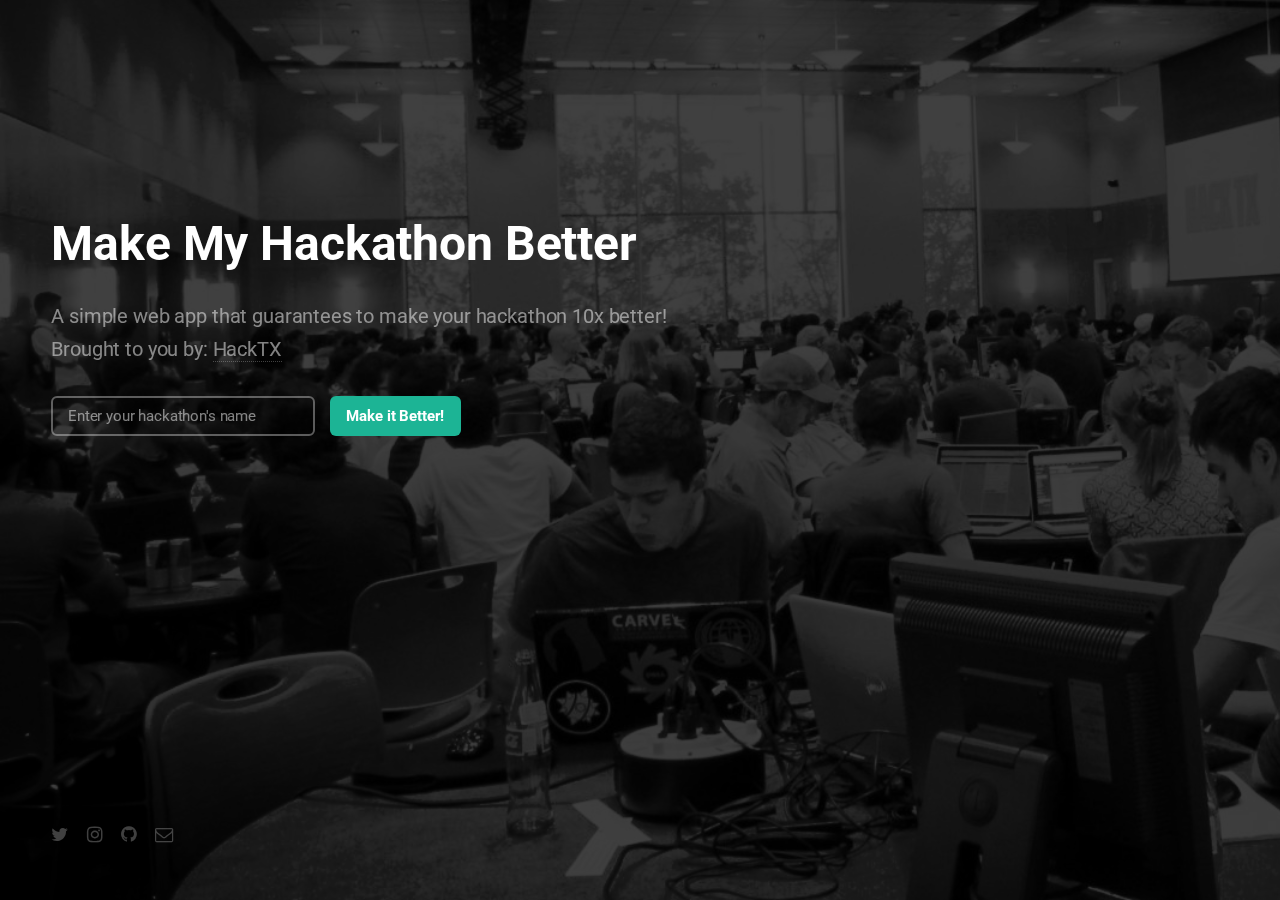
<file: index.html>
<!DOCTYPE HTML>
<!--
	Eventually by HTML5 UP
	html5up.net | @ajlkn
	Free for personal and commercial use under the CCA 3.0 license (html5up.net/license)
-->
<html>
	<head>
		<title>Plz Help Me</title>
		<meta charset="utf-8" />
		<meta name="viewport" content="width=device-width, initial-scale=1, user-scalable=no" />
		<!--[if lte IE 8]><script src="assets/js/ie/html5shiv.js"></script><![endif]-->
		<link rel="stylesheet" href="assets/css/main.css" />
		<!--[if lte IE 8]><link rel="stylesheet" href="assets/css/ie8.css" /><![endif]-->
		<!--[if lte IE 9]><link rel="stylesheet" href="assets/css/ie9.css" /><![endif]-->
	</head>
	<body style = "background: hacktx.png; margin-top:-10%">

		<!-- Header -->
			<header id="header">
				<h1>Make My Hackathon Better</h1>
				<p>A simple web app that guarantees to make your hackathon 10x better! <br /> Brought to you by: <a href="https://hacktx.com">HackTX</a></p>
			</header>

		<!-- Signup Form -->
			<form id="signup-form" method="post" action="#">
				<input type="email" name="email" id="email" placeholder="Enter your hackathon's name" />
				<input type="submit" value="Make it Better!" onclick = "return popitup('popup.html')"/>
			</form>

		<!-- Footer -->
			<footer id="footer">
				<ul class="icons">
					<li><a href="#" class="icon fa-twitter"><span class="label">Twitter</span></a></li>
					<li><a href="#" class="icon fa-instagram"><span class="label">Instagram</span></a></li>
					<li><a href="#" class="icon fa-github"><span class="label">GitHub</span></a></li>
					<li><a href="#" class="icon fa-envelope-o"><span class="label">Email</span></a></li>
				</ul>
			</footer>

		<!-- Scripts -->
			<!--[if lte IE 8]><script src="assets/js/ie/respond.min.js"></script><![endif]-->
			<script src="assets/js/main.js"></script>

	</body>
</html>


<script language="javascript" type="text/javascript">
	
function popitup(url) {
	newwindow=window.open(url,'name','height=600,width=750, left = 260, top = 100');
	if (window.focus) {newwindow.focus()}
	return false;
}
</script>
</file>
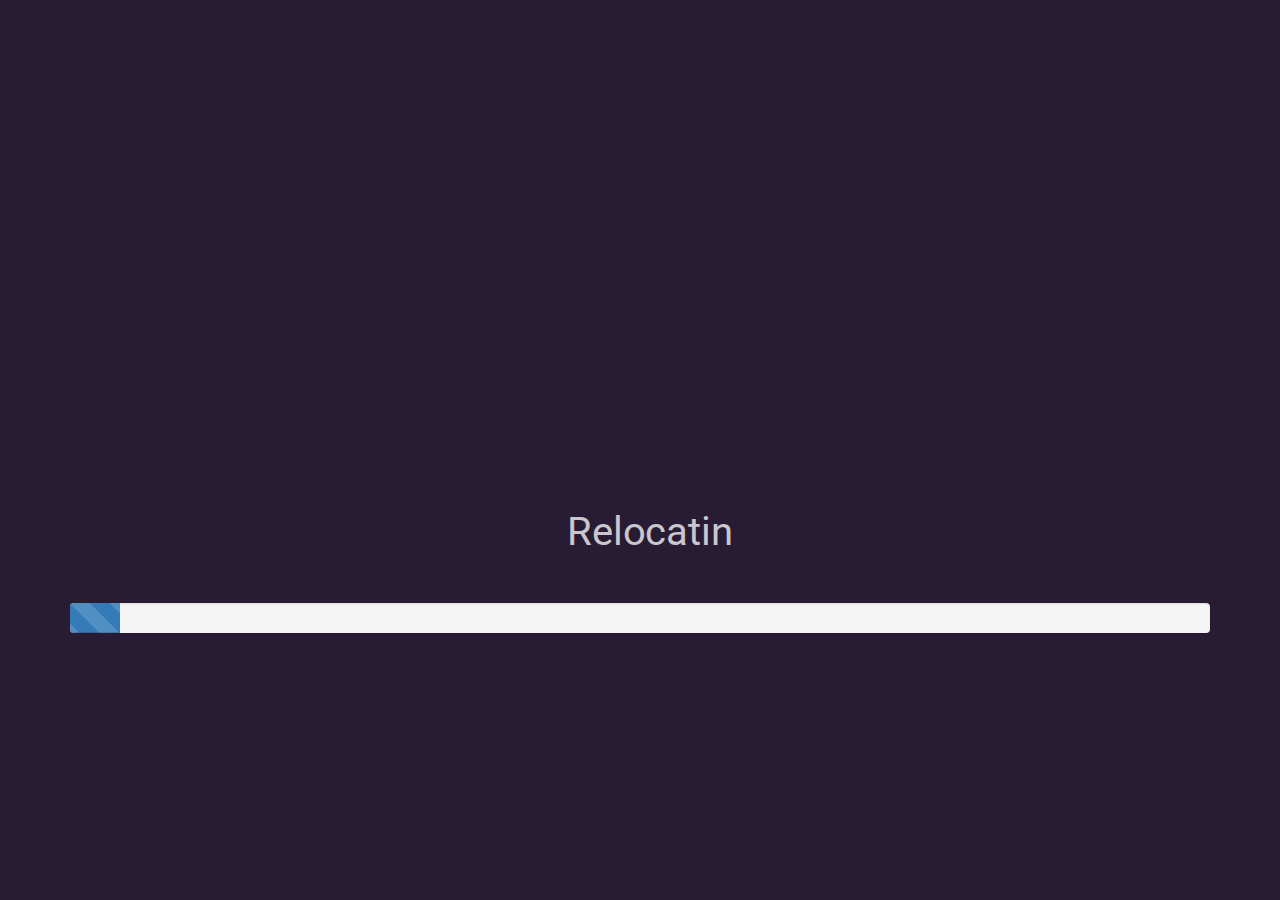
<file: popup.html>
<!DOCTYPE HTML>
<html>
  <head>
    <title>Make My Hackathon Better</title>
    <meta charset="utf-8">
  <link rel="stylesheet" href="https://maxcdn.bootstrapcdn.com/bootstrap/3.3.6/css/bootstrap.min.css">
  <script src="https://ajax.googleapis.com/ajax/libs/jquery/1.12.2/jquery.min.js"></script>
  <script src="https://maxcdn.bootstrapcdn.com/bootstrap/3.3.6/js/bootstrap.min.js"></script>
  <script src="assets/js/main.js"></script>
  <meta charset="utf-8" />
  <meta name="viewport" content="width=device-width, initial-scale=1, user-scalable=no" />
  <!--[if lte IE 8]><script src="assets/js/ie/html5shiv.js"></script><![endif]-->
  <link rel="stylesheet" href="assets/css/main.css" />
  </head>
  
  <body  onload ="move()" style = "background-color:rgb(39,28,52)">
    <div align = "center" style = "margin-top:20%; font-size: 40px; margin-bottom:5%">
      &nbsp;
      <span
               class="txt-rotate"
               data-period="1500"
               data-rotate='[ "Relocating to Austin,TX...", "Getting hipster glasses...", "Listening to a made-up band...", "Putting on cowboy boots...","Saddling up the horse...", "Adding y&#39;all to the dictionary...", "Wishing we could call an Uber...", "Getting BBQ..." ]'></span>
    </div>

    <div class="container">
      <div class="progress">
        <div class="progress-bar progress-bar-striped active" id = "progressBar" role="progressbar" aria-valuenow="60" aria-valuemin="0" aria-valuemax="100" style="width:0%">
        
        </div>
      </div>
    </div>
	</body>
</html>

<script>
function move() {
    var elem = document.getElementById("progressBar"); 
    var width = 1;
    var id = setInterval(frame, 10);
    function frame() {
        if (width > 110) {
            clearInterval(id);
             window.location = "https://hacktx.com";
        } else {
            width = width+.05; 
            elem.style.width = width + '%'; 
        }
    }
    var elements = document.getElementsByClassName('txt-rotate');
  for (var i=0; i<elements.length; i++) {
    var toRotate = elements[i].getAttribute('data-rotate');
    var period = elements[i].getAttribute('data-period');
    if (toRotate) {
      new TxtRotate(elements[i], JSON.parse(toRotate), period);
    }
  }
}

var TxtRotate = function(el, toRotate, period) {
  this.toRotate = toRotate;
  this.el = el;
  this.loopNum = 0;
  this.period = parseInt(period, 10) || 2000;
  this.txt = '';
  this.tick();
  this.isDeleting = false;
};

TxtRotate.prototype.tick = function() {
  var i = this.loopNum % this.toRotate.length;
  var fullTxt = this.toRotate[i];

  if (this.isDeleting) {
    this.txt = fullTxt.substring(0, this.txt.length - 1);
  } else {
    this.txt = fullTxt.substring(0, this.txt.length + 1);
  }

  this.el.innerHTML = '<span class="wrap">'+this.txt+'</span>';

  var that = this;
  var delta = 73;

  if (this.isDeleting) { delta /= 2; }

  if (!this.isDeleting && this.txt === fullTxt) {
    delta = this.period;
    this.isDeleting = true;
  } else if (this.isDeleting && this.txt === '') {
    this.isDeleting = false;
    this.loopNum++;
    delta = 800;
  }

  setTimeout(function() {
    that.tick();
  }, delta);
};

</script>
</file>
<file: assets/css/ie8.css>
/*
	Eventually by HTML5 UP
	html5up.net | @ajlkn
	Free for personal and commercial use under the CCA 3.0 license (html5up.net/license)
*/

/* BG */

	#bg {
		-ms-filter: "progid:DXImageTransform.Microsoft.Alpha(Opacity=25)";
	}

/* Type */

	body, input, select, textarea {
		color: #fff;
	}

/* Form */

	input[type="text"],
	input[type="password"],
	input[type="email"],
	select,
	textarea {
		border: solid 2px #fff;
	}
</file>
<file: assets/css/ie9.css>
/*
	Eventually by HTML5 UP
	html5up.net | @ajlkn
	Free for personal and commercial use under the CCA 3.0 license (html5up.net/license)
*/

/* Signup Form */

	#signup-form > * {
		display: inline-block;
		vertical-align: top;
	}
</file>
<file: assets/css/main.css>
@import url(font-awesome.min.css);
@import url("https://fonts.googleapis.com/css?family=Roboto:400,700");

/*
	Eventually by HTML5 UP
	html5up.net | @ajlkn
	Free for personal and commercial use under the CCA 3.0 license (html5up.net/license)
*/
#main {
  background-image: url("https://s-media-cache-ak0.pinimg.com/736x/ff/b4/89/ffb48967ae0c90c3a3d8414edbc29c7e.jpg");
}
.progress {height: 30px;}
#myProgress {
    position: relative;
    width: 100%;
    height: 30px;
    background-color: grey;
}
#myBar {
    position: absolute;
    width: 1%;
    height: 100%;
    background-color: green;
}
/* Reset */

	html, body, div, span, applet, object, iframe, h1, h2, h3, h4, h5, h6, p, blockquote, pre, a, abbr, acronym, address, big, cite, code, del, dfn, em, img, ins, kbd, q, s, samp, small, strike, strong, sub, sup, tt, var, b, u, i, center, dl, dt, dd, ol, ul, li, fieldset, form, label, legend, table, caption, tbody, tfoot, thead, tr, th, td, article, aside, canvas, details, embed, figure, figcaption, footer, header, hgroup, menu, nav, output, ruby, section, summary, time, mark, audio, video {
		margin: 0;
		padding: 0;
		border: 0;
		font-size: 100%;
		font: inherit;
		vertical-align: baseline;
	}

	article, aside, details, figcaption, figure, footer, header, hgroup, menu, nav, section {
		display: block;
	}

	body {
		line-height: 1;
	}

	ol, ul {
		list-style: none;
	}

	blockquote, q {
		quotes: none;
	}

	blockquote:before, blockquote:after, q:before, q:after {
		content: '';
		content: none;
	}

	table {
		border-collapse: collapse;
		border-spacing: 0;
	}

	body {
		-webkit-text-size-adjust: none;
	}

/* Box Model */

	*, *:before, *:after {
		-moz-box-sizing: border-box;
		-webkit-box-sizing: border-box;
		box-sizing: border-box;
	}

/* Basic */

	@-ms-viewport {
		width: device-width;
	}

	body {
		-ms-overflow-style: scrollbar;
	}

	@media screen and (max-width: 480px) {

		html, body {
			min-width: 320px;
		}

	}

	html, body {
		height: 100%;
		overflow-x: hidden;
		width: 100%;
	}

		@media screen and (max-height: 640px) {

			html, body {
				height: auto;
				min-height: 100%;
			}

		}

	body {
		display: -moz-flex;
		display: -webkit-flex;
		display: -ms-flex;
		display: flex;
		-moz-flex-direction: column;
		-webkit-flex-direction: column;
		-ms-flex-direction: column;
		flex-direction: column;
		-moz-justify-content: center;
		-webkit-justify-content: center;
		-ms-justify-content: center;
		justify-content: center;
		background-color: #000;
		padding: 6em 4em 4em 4em;
	}

		body > * {
			position: relative;
			z-index: 2;
		}

		body.is-loading *, body.is-loading *:before, body.is-loading *:after {
			-moz-animation: none !important;
			-webkit-animation: none !important;
			-ms-animation: none !important;
			animation: none !important;
			-moz-transition: none !important;
			-webkit-transition: none !important;
			-ms-transition: none !important;
			transition: none !important;
		}

		@media screen and (max-width: 1680px) {

			body {
				padding: 6em 3.5em 3.5em 3.5em;
			}

		}

		@media screen and (max-width: 736px) {

			body {
				padding: 5em 2em 2em 2em;
			}

		}

		@media screen and (max-width: 360px) {

			body {
				padding: 5em 1.25em 1.25em 1.25em;
			}

		}

/* BG */

	#bg {
		-moz-transition: opacity 2s ease-in-out;
		-webkit-transition: opacity 2s ease-in-out;
		-ms-transition: opacity 2s ease-in-out;
		transition: opacity 2s ease-in-out;
		height: 100%;
		left: 0;
		opacity: 0.25;
		position: fixed;
		top: 0;
		width: 100%;
		z-index: 1;
	}

		#bg div {
			-moz-transition: opacity 3s ease, visibility 3s;
			-webkit-transition: opacity 3s ease, visibility 3s;
			-ms-transition: opacity 3s ease, visibility 3s;
			transition: opacity 3s ease, visibility 3s;
			background-size: cover;
			height: 100%;
			left: 0;
			opacity: 0;
			position: absolute;
			top: 0;
			visibility: hidden;
			width: 150%;
		}

			#bg div.visible {
				-moz-animation: bg 45s linear infinite;
				-webkit-animation: bg 45s linear infinite;
				-ms-animation: bg 45s linear infinite;
				animation: bg 45s linear infinite;
				opacity: 1;
				visibility: visible;
				z-index: 1;
			}

				#bg div.visible.top {
					z-index: 2;
				}

				@media screen and (max-width: 1280px) {

					#bg div.visible {
						-moz-animation: bg 29.25s linear infinite;
						-webkit-animation: bg 29.25s linear infinite;
						-ms-animation: bg 29.25s linear infinite;
						animation: bg 29.25s linear infinite;
					}

				}

				@media screen and (max-width: 736px) {

					#bg div.visible {
						-moz-animation: bg 18s linear infinite;
						-webkit-animation: bg 18s linear infinite;
						-ms-animation: bg 18s linear infinite;
						animation: bg 18s linear infinite;
					}

				}

			#bg div:only-child {
				-moz-animation-direction: alternate !important;
				-webkit-animation-direction: alternate !important;
				-ms-animation-direction: alternate !important;
				animation-direction: alternate !important;
			}

		body.is-loading #bg {
			opacity: 0;
		}

	@-moz-keyframes bg {
		0% {
			-moz-transform: translateX(0);
			-webkit-transform: translateX(0);
			-ms-transform: translateX(0);
			transform: translateX(0);
		}

		100% {
			-moz-transform: translateX(-25%);
			-webkit-transform: translateX(-25%);
			-ms-transform: translateX(-25%);
			transform: translateX(-25%);
		}
	}

	@-webkit-keyframes bg {
		0% {
			-moz-transform: translateX(0);
			-webkit-transform: translateX(0);
			-ms-transform: translateX(0);
			transform: translateX(0);
		}

		100% {
			-moz-transform: translateX(-25%);
			-webkit-transform: translateX(-25%);
			-ms-transform: translateX(-25%);
			transform: translateX(-25%);
		}
	}

	@-ms-keyframes bg {
		0% {
			-moz-transform: translateX(0);
			-webkit-transform: translateX(0);
			-ms-transform: translateX(0);
			transform: translateX(0);
		}

		100% {
			-moz-transform: translateX(-25%);
			-webkit-transform: translateX(-25%);
			-ms-transform: translateX(-25%);
			transform: translateX(-25%);
		}
	}

	@keyframes bg {
		0% {
			-moz-transform: translateX(0);
			-webkit-transform: translateX(0);
			-ms-transform: translateX(0);
			transform: translateX(0);
		}

		100% {
			-moz-transform: translateX(-25%);
			-webkit-transform: translateX(-25%);
			-ms-transform: translateX(-25%);
			transform: translateX(-25%);
		}
	}

/* Type */

	body, input, select, textarea {
		color: rgba(255, 255, 255, 0.75);
		font-family: "Roboto", sans-serif;
		font-size: 16pt;
		font-weight: 400;
		letter-spacing: -0.01em;
		line-height: 1.65em;
	}

		@media screen and (max-width: 1680px) {

			body, input, select, textarea {
				font-size: 12pt;
			}

		}

		@media screen and (max-width: 1280px) {

			body, input, select, textarea {
				font-size: 11pt;
			}

		}

		@media screen and (max-width: 980px) {

			body, input, select, textarea {
				font-size: 12pt;
			}

		}

		@media screen and (max-width: 736px) {

			body, input, select, textarea {
				font-size: 12pt;
			}

		}

		@media screen and (max-width: 480px) {

			body, input, select, textarea {
				font-size: 12pt;
			}

		}

	a {
		-moz-transition: border-bottom-color 0.2s ease, color 0.2s ease;
		-webkit-transition: border-bottom-color 0.2s ease, color 0.2s ease;
		-ms-transition: border-bottom-color 0.2s ease, color 0.2s ease;
		transition: border-bottom-color 0.2s ease, color 0.2s ease;
		border-bottom: dotted 1px rgba(255, 255, 255, 0.25);
		color: #1cb495;
		text-decoration: none;
	}

		a:hover {
			border-bottom-color: transparent;
			color: #1cb495 !important;
			text-decoration: none;
		}

	strong, b {
		color: #fff;
		font-weight: 700;
	}

	em, i {
		font-style: italic;
	}

	p {
		margin: 0 0 2em 0;
	}

	h1, h2, h3, h4, h5, h6 {
		color: #fff;
		font-weight: 700;
		line-height: 1em;
		margin: 0 0 1em 0;
	}

		h1 a, h2 a, h3 a, h4 a, h5 a, h6 a {
			color: inherit;
			text-decoration: none;
		}

	h1 {
		font-size: 2.5em;
		line-height: 1.25em;
	}

	h2 {
		font-size: 1.75em;
		line-height: 1.5em;
	}

	h3 {
		font-size: 1.35em;
		line-height: 1.5em;
	}

	h4 {
		font-size: 1.1em;
		line-height: 1.5em;
	}

	h5 {
		font-size: 0.9em;
		line-height: 1.5em;
	}

	h6 {
		font-size: 0.7em;
		line-height: 1.5em;
	}

	sub {
		font-size: 0.8em;
		position: relative;
		top: 0.5em;
	}

	sup {
		font-size: 0.8em;
		position: relative;
		top: -0.5em;
	}

	blockquote {
		border-left: solid 8px rgba(255, 255, 255, 0.35);
		font-style: italic;
		margin: 0 0 2em 0;
		padding: 0.5em 0 0.5em 2em;
	}

	code {
		background: rgba(255, 255, 255, 0.125);
		border-radius: 6px;
		border: solid 2px rgba(255, 255, 255, 0.35);
		font-family: "Courier New", monospace;
		font-size: 0.9em;
		margin: 0 0.25em;
		padding: 0.25em 0.65em;
	}

	pre {
		-webkit-overflow-scrolling: touch;
		font-family: "Courier New", monospace;
		font-size: 0.9em;
		margin: 0 0 2em 0;
	}

		pre code {
			display: block;
			line-height: 1.75em;
			padding: 1em 1.5em;
			overflow-x: auto;
		}

	hr {
		border: 0;
		border-bottom: solid 2px rgba(255, 255, 255, 0.35);
		margin: 2em 0;
	}

		hr.major {
			margin: 3em 0;
		}

/* Section/Article */

	section.special, article.special {
		text-align: center;
	}

	header p {
		color: rgba(255, 255, 255, 0.5);
		position: relative;
		margin: 0 0 1.5em 0;
	}

	header h2 + p {
		font-size: 1.25em;
		margin-top: -1em;
		line-height: 1.5em;
	}

	header h3 + p {
		font-size: 1.1em;
		margin-top: -0.8em;
		line-height: 1.5em;
	}

	header h4 + p,
	header h5 + p,
	header h6 + p {
		font-size: 0.9em;
		margin-top: -0.6em;
		line-height: 1.5em;
	}

	@media screen and (max-width: 980px) {

		header br {
			display: none;
		}

	}

	@media screen and (max-width: 736px) {

		header br {
			display: inline;
		}

	}

	@media screen and (max-width: 480px) {

		header br {
			display: none;
		}

	}

/* Icon */

	.icon {
		text-decoration: none;
		border-bottom: none;
		position: relative;
	}

		.icon:before {
			-moz-osx-font-smoothing: grayscale;
			-webkit-font-smoothing: antialiased;
			font-family: FontAwesome;
			font-style: normal;
			font-weight: normal;
			text-transform: none !important;
		}

		.icon > .label {
			display: none;
		}

/* List */

	ol {
		list-style: decimal;
		margin: 0 0 2em 0;
		padding-left: 1.25em;
	}

		ol li {
			padding-left: 0.25em;
		}

	ul {
		list-style: disc;
		margin: 0 0 2em 0;
		padding-left: 1em;
	}

		ul li {
			padding-left: 0.5em;
		}

		ul.icons {
			cursor: default;
			list-style: none;
			padding-left: 0;
		}

			ul.icons li {
				display: inline-block;
				padding: 0 1em 0 0;
			}

				ul.icons li:last-child {
					padding-right: 0;
				}

				ul.icons li .icon:before {
					font-size: 1.25em;
				}

				ul.icons li a {
					color: inherit;
				}

/* Form */

	form {
		margin: 0 0 2em 0;
	}

		form .message {
			text-decoration: none;
			-moz-transition: opacity 0.2s ease-in-out, -moz-transform 0.2s ease-in-out;
			-webkit-transition: opacity 0.2s ease-in-out, -webkit-transform 0.2s ease-in-out;
			-ms-transition: opacity 0.2s ease-in-out, -ms-transform 0.2s ease-in-out;
			transition: opacity 0.2s ease-in-out, transform 0.2s ease-in-out;
			-moz-transform: scale(1.05);
			-webkit-transform: scale(1.05);
			-ms-transform: scale(1.05);
			transform: scale(1.05);
			height: 2.75em;
			line-height: 2.75em;
			opacity: 0;
		}

			form .message:before {
				-moz-osx-font-smoothing: grayscale;
				-webkit-font-smoothing: antialiased;
				font-family: FontAwesome;
				font-style: normal;
				font-weight: normal;
				text-transform: none !important;
			}

			form .message:before {
				margin-right: 0.5em;
			}

			form .message.visible {
				-moz-transform: scale(1);
				-webkit-transform: scale(1);
				-ms-transform: scale(1);
				transform: scale(1);
				opacity: 1;
			}

			form .message.success {
				color: #1cb495;
			}

				form .message.success:before {
					content: '\f00c';
				}

			form .message.failure {
				color: #ff2361;
			}

				form .message.failure:before {
					content: '\f119';
				}

	label {
		color: #fff;
		display: block;
		font-size: 0.9em;
		font-weight: 700;
		margin: 0 0 1em 0;
	}

	@-moz-keyframes focus {
		0% {
			-moz-transform: scale(1);
			-webkit-transform: scale(1);
			-ms-transform: scale(1);
			transform: scale(1);
		}

		50% {
			-moz-transform: scale(1.025);
			-webkit-transform: scale(1.025);
			-ms-transform: scale(1.025);
			transform: scale(1.025);
		}

		100% {
			-moz-transform: scale(1);
			-webkit-transform: scale(1);
			-ms-transform: scale(1);
			transform: scale(1);
		}
	}

	@-webkit-keyframes focus {
		0% {
			-moz-transform: scale(1);
			-webkit-transform: scale(1);
			-ms-transform: scale(1);
			transform: scale(1);
		}

		50% {
			-moz-transform: scale(1.025);
			-webkit-transform: scale(1.025);
			-ms-transform: scale(1.025);
			transform: scale(1.025);
		}

		100% {
			-moz-transform: scale(1);
			-webkit-transform: scale(1);
			-ms-transform: scale(1);
			transform: scale(1);
		}
	}

	@-ms-keyframes focus {
		0% {
			-moz-transform: scale(1);
			-webkit-transform: scale(1);
			-ms-transform: scale(1);
			transform: scale(1);
		}

		50% {
			-moz-transform: scale(1.025);
			-webkit-transform: scale(1.025);
			-ms-transform: scale(1.025);
			transform: scale(1.025);
		}

		100% {
			-moz-transform: scale(1);
			-webkit-transform: scale(1);
			-ms-transform: scale(1);
			transform: scale(1);
		}
	}

	@keyframes focus {
		0% {
			-moz-transform: scale(1);
			-webkit-transform: scale(1);
			-ms-transform: scale(1);
			transform: scale(1);
		}

		50% {
			-moz-transform: scale(1.025);
			-webkit-transform: scale(1.025);
			-ms-transform: scale(1.025);
			transform: scale(1.025);
		}

		100% {
			-moz-transform: scale(1);
			-webkit-transform: scale(1);
			-ms-transform: scale(1);
			transform: scale(1);
		}
	}

	input[type="text"],
	input[type="password"],
	input[type="email"],
	select,
	textarea {
		-moz-appearance: none;
		-webkit-appearance: none;
		-ms-appearance: none;
		appearance: none;
		-moz-transform: scale(1);
		-webkit-transform: scale(1);
		-ms-transform: scale(1);
		transform: scale(1);
		-moz-transition: border-color 0.2s ease, background-color 0.2s ease;
		-webkit-transition: border-color 0.2s ease, background-color 0.2s ease;
		-ms-transition: border-color 0.2s ease, background-color 0.2s ease;
		transition: border-color 0.2s ease, background-color 0.2s ease;
		background-color: transparent;
		border-radius: 6px;
		border: none;
		border: solid 2px rgba(255, 255, 255, 0.35);
		color: inherit;
		display: block;
		outline: 0;
		padding: 0 1em;
		text-decoration: none;
		width: 100%;
	}

		input[type="text"]:invalid,
		input[type="password"]:invalid,
		input[type="email"]:invalid,
		select:invalid,
		textarea:invalid {
			box-shadow: none;
		}

		input[type="text"]:focus,
		input[type="password"]:focus,
		input[type="email"]:focus,
		select:focus,
		textarea:focus {
			-moz-animation: focus 0.1s;
			-webkit-animation: focus 0.1s;
			-ms-animation: focus 0.1s;
			animation: focus 0.1s;
			background-color: rgba(255, 255, 255, 0.125);
			border-color: #1cb495;
		}

	.select-wrapper {
		text-decoration: none;
		display: block;
		position: relative;
	}

		.select-wrapper:before {
			-moz-osx-font-smoothing: grayscale;
			-webkit-font-smoothing: antialiased;
			font-family: FontAwesome;
			font-style: normal;
			font-weight: normal;
			text-transform: none !important;
		}

		.select-wrapper:before {
			color: rgba(255, 255, 255, 0.35);
			content: '\f078';
			display: block;
			height: 2.75em;
			line-height: 2.75em;
			pointer-events: none;
			position: absolute;
			right: 0;
			text-align: center;
			top: 0;
			width: 2.75em;
		}

		.select-wrapper select::-ms-expand {
			display: none;
		}

	input[type="text"],
	input[type="password"],
	input[type="email"],
	select {
		height: 2.75em;
	}

	textarea {
		padding: 0.75em 1em;
	}

	input[type="checkbox"],
	input[type="radio"] {
		-moz-appearance: none;
		-webkit-appearance: none;
		-ms-appearance: none;
		appearance: none;
		display: block;
		float: left;
		margin-right: -2em;
		opacity: 0;
		width: 1em;
		z-index: -1;
	}

		input[type="checkbox"] + label,
		input[type="radio"] + label {
			text-decoration: none;
			color: rgba(255, 255, 255, 0.75);
			cursor: pointer;
			display: inline-block;
			font-size: 1em;
			font-weight: 400;
			padding-left: 2.4em;
			padding-right: 0.75em;
			position: relative;
		}

			input[type="checkbox"] + label:before,
			input[type="radio"] + label:before {
				-moz-osx-font-smoothing: grayscale;
				-webkit-font-smoothing: antialiased;
				font-family: FontAwesome;
				font-style: normal;
				font-weight: normal;
				text-transform: none !important;
			}

			input[type="checkbox"] + label:before,
			input[type="radio"] + label:before {
				background: rgba(255, 255, 255, 0.125);
				border-radius: 6px;
				border: solid 2px rgba(255, 255, 255, 0.35);
				content: '';
				display: inline-block;
				height: 1.65em;
				left: 0;
				line-height: 1.58125em;
				position: absolute;
				text-align: center;
				top: 0;
				width: 1.65em;
			}

		input[type="checkbox"]:checked + label:before,
		input[type="radio"]:checked + label:before {
			background: #1cb495;
			border-color: #1cb495;
			color: #ffffff;
			content: '\f00c';
		}

		input[type="checkbox"]:focus + label:before,
		input[type="radio"]:focus + label:before {
			border-color: #1cb495;
			box-shadow: 0 0 0 2px #1cb495;
		}

	input[type="checkbox"] + label:before {
		border-radius: 6px;
	}

	input[type="radio"] + label:before {
		border-radius: 100%;
	}

	::-webkit-input-placeholder {
		color: rgba(255, 255, 255, 0.5) !important;
		opacity: 1.0;
	}

	:-moz-placeholder {
		color: rgba(255, 255, 255, 0.5) !important;
		opacity: 1.0;
	}

	::-moz-placeholder {
		color: rgba(255, 255, 255, 0.5) !important;
		opacity: 1.0;
	}

	:-ms-input-placeholder {
		color: rgba(255, 255, 255, 0.5) !important;
		opacity: 1.0;
	}

	.formerize-placeholder {
		color: rgba(255, 255, 255, 0.5) !important;
		opacity: 1.0;
	}

/* Button */

	input[type="submit"],
	input[type="reset"],
	input[type="button"],
	button,
	.button {
		-moz-appearance: none;
		-webkit-appearance: none;
		-ms-appearance: none;
		appearance: none;
		-moz-transition: background-color 0.2s ease-in-out, color 0.2s ease-in-out, opacity 0.2s ease-in-out;
		-webkit-transition: background-color 0.2s ease-in-out, color 0.2s ease-in-out, opacity 0.2s ease-in-out;
		-ms-transition: background-color 0.2s ease-in-out, color 0.2s ease-in-out, opacity 0.2s ease-in-out;
		transition: background-color 0.2s ease-in-out, color 0.2s ease-in-out, opacity 0.2s ease-in-out;
		background-color: #1cb495;
		border-radius: 6px;
		border: 0;
		color: #ffffff !important;
		cursor: pointer;
		display: inline-block;
		font-weight: 700;
		height: 2.75em;
		line-height: 2.75em;
		padding: 0 1.125em;
		text-align: center;
		text-decoration: none;
		white-space: nowrap;
	}

		input[type="submit"]:hover,
		input[type="reset"]:hover,
		input[type="button"]:hover,
		button:hover,
		.button:hover {
			background-color: #1fcaa7;
		}

		input[type="submit"]:active,
		input[type="reset"]:active,
		input[type="button"]:active,
		button:active,
		.button:active {
			background-color: #199e83;
		}

		input[type="submit"].disabled, input[type="submit"]:disabled,
		input[type="reset"].disabled,
		input[type="reset"]:disabled,
		input[type="button"].disabled,
		input[type="button"]:disabled,
		button.disabled,
		button:disabled,
		.button.disabled,
		.button:disabled {
			opacity: 0.5;
		}

		@media screen and (max-width: 480px) {

			input[type="submit"],
			input[type="reset"],
			input[type="button"],
			button,
			.button {
				padding: 0;
			}

		}

/* Header */

	#header h1 {
		font-size: 3.25em;
		margin: 0 0 0.55em 0;
	}

	#header p {
		font-size: 1.35em;
		line-height: 1.65em;
	}

	#header a {
		color: inherit;
	}

	@media screen and (max-width: 736px) {

		#header h1 {
			font-size: 2em;
		}

		#header p {
			font-size: 1em;
		}

	}

	@media screen and (max-width: 480px) {

		#header {
			margin: 0 0 1em 0;
		}

	}

/* Signup Form */

	#signup-form {
		display: -moz-flex;
		display: -webkit-flex;
		display: -ms-flex;
		display: flex;
		position: relative;
	}

		#signup-form input[type="text"],
		#signup-form input[type="password"],
		#signup-form input[type="email"] {
			width: 18em;
		}

		#signup-form > * {
			margin: 0 0 0 1em;
		}

		#signup-form > :first-child {
			margin: 0 0 0 0;
		}

		@media screen and (max-width: 480px) {

			#signup-form {
				-moz-flex-direction: column;
				-webkit-flex-direction: column;
				-ms-flex-direction: column;
				flex-direction: column;
			}

				#signup-form input[type="type"],
				#signup-form input[type="password"],
				#signup-form input[type="email"] {
					width: 100%;
				}

				#signup-form > * {
					margin: 1.25em 0 0 0;
				}

				#signup-form .message {
					bottom: -1.5em;
					font-size: 0.9em;
					height: 1em;
					left: 0;
					line-height: inherit;
					margin-top: 0;
					position: absolute;
				}

		}

/* Footer */

	#footer {
		-moz-transition: opacity 0.5s ease-in-out;
		-webkit-transition: opacity 0.5s ease-in-out;
		-ms-transition: opacity 0.5s ease-in-out;
		transition: opacity 0.5s ease-in-out;
		bottom: 4em;
		color: rgba(255, 255, 255, 0.5);
		left: 4em;
		opacity: 0.5;
		position: absolute;
	}

		#footer .icons {
			margin: 0 0 0.5em 0;
		}

		#footer .copyright {
			font-size: 0.8em;
			list-style: none;
			padding: 0;
		}

			#footer .copyright li {
				border-left: solid 1px rgba(255, 255, 255, 0.25);
				display: inline-block;
				line-height: 1em;
				margin: 0 0 0 0.75em;
				padding: 0 0 0 0.75em;
			}

				#footer .copyright li:first-child {
					border-left: 0;
					margin-left: 0;
					padding-left: 0;
				}

			#footer .copyright a {
				color: inherit;
			}

		#footer:hover {
			opacity: 1;
		}

		#footer > :last-child {
			margin-bottom: 0;
		}

		@media screen and (max-width: 1680px) {

			#footer {
				bottom: 3.5em;
				left: 3.5em;
			}

		}

		@media screen and (max-width: 736px) {

			#footer {
				bottom: 2em;
				left: 2em;
			}

		}

		@media screen and (max-width: 360px) {

			#footer {
				bottom: 1.25em;
				left: 1.25em;
			}

		}

		@media screen and (max-height: 640px) {

			#footer {
				bottom: auto;
				left: auto;
				margin: 1em 0 0 0;
				position: relative;
			}

		}
</file>
